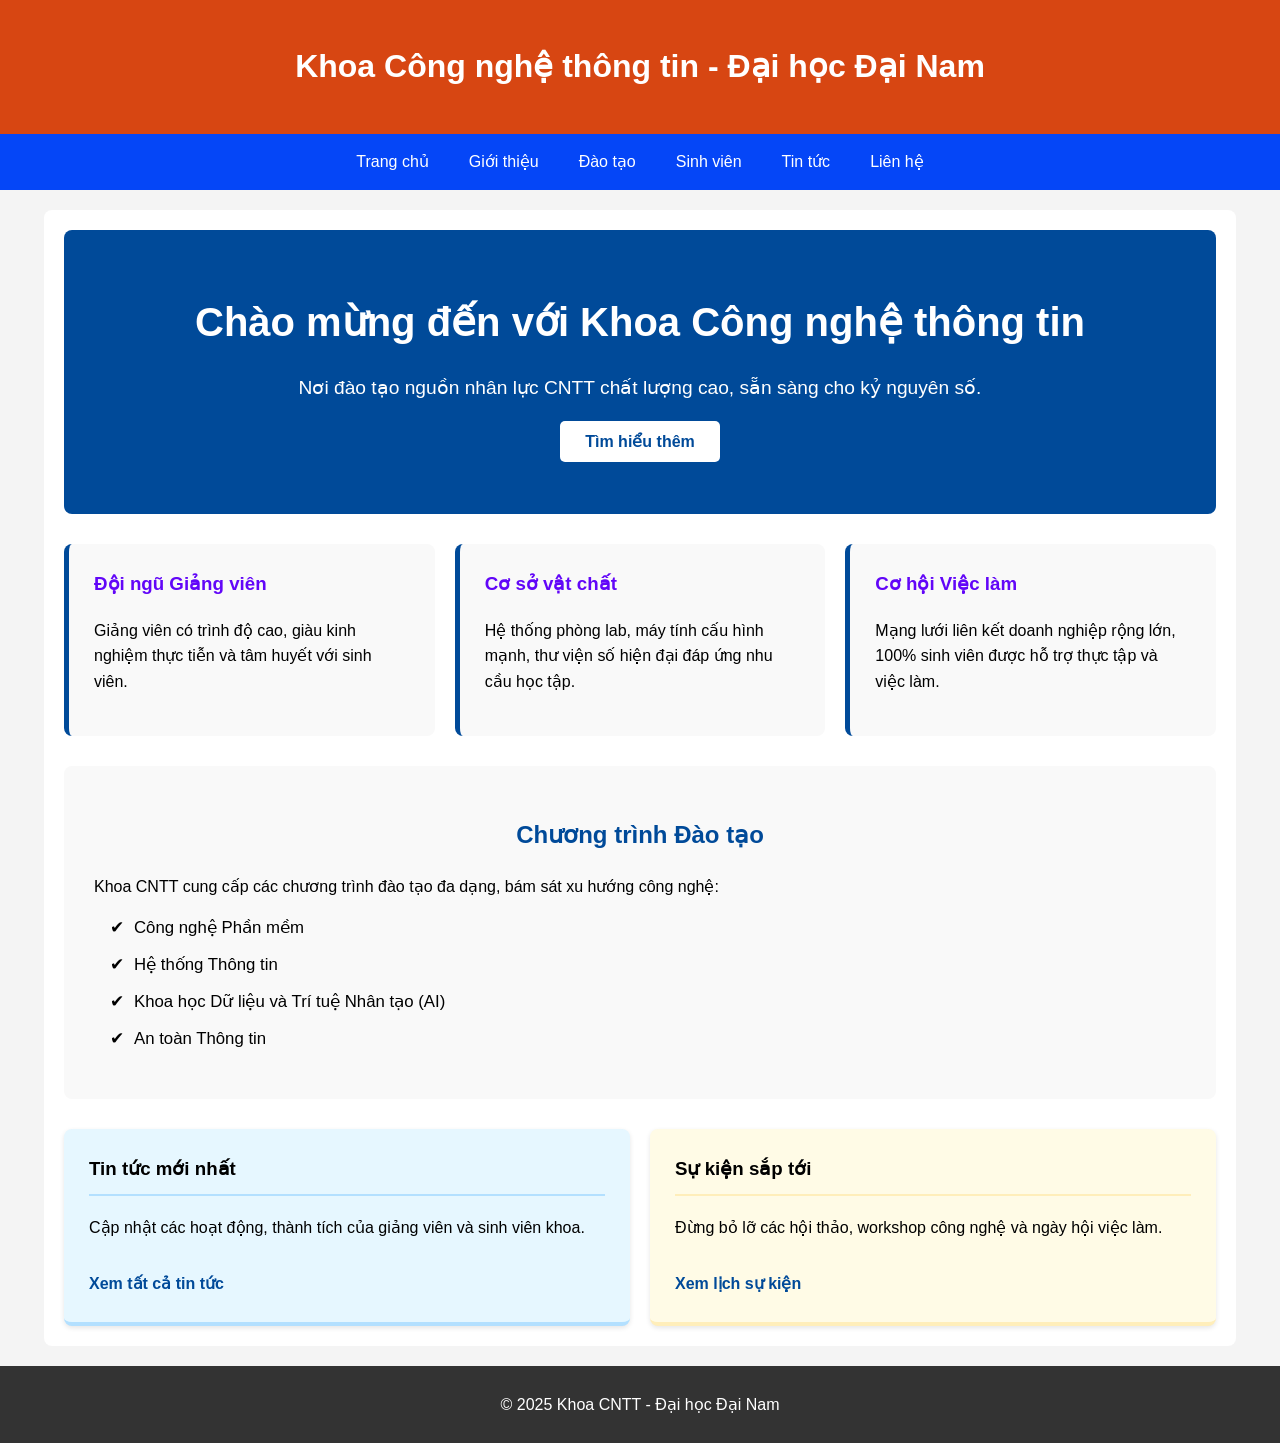
<file: index.html>
<!DOCTYPE html>
<html lang="vi">
<head>
    <meta charset="UTF-8">
    <meta name="viewport" content="width=device-width, initial-scale=1.0">
    <title>Trang chủ - Khoa CNTT Đại học Đại Nam</title>
    <link rel="stylesheet" href="./css/style.css">
</head>
<body>
    <header>
        <h1>Khoa Công nghệ thông tin - Đại học Đại Nam</h1>
    </header>

    <nav>
        <ul>
            <li><a href="index.html">Trang chủ</a></li>
            <li><a href="gioi-thieu.html">Giới thiệu</a></li>
            <li>
                <a href="#">Đào tạo</a>
                <ul class="submenu">
                    <li><a href="#">Đại học</a></li>
                    <li><a href="#">Thạc sĩ</a></li>
                    <li><a href="#">Ngắn hạn</a></li>
                </ul>
            </li>
            <li>
                <a href="#">Sinh viên</a>
                <ul class="submenu">
                    <li><a href="#">CLB</a></li>
                    <li><a href="#">Học bổng</a></li>
                    <li><a href="#">Việc làm</a></li>
                </ul>
            </li>
            <li><a href="tin-tuc.html">Tin tức</a></li>
            <li><a href="lien-he.html">Liên hệ</a></li>
        </ul>
    </nav>

    <main>
        <section class="hero-section">
            <div class="hero-content">
                <h2>Chào mừng đến với Khoa Công nghệ thông tin</h2>
                <p>Nơi đào tạo nguồn nhân lực CNTT chất lượng cao, sẵn sàng cho kỷ nguyên số.</p>
                <a href="gioi-thieu.html" class="cta-button">Tìm hiểu thêm</a>
            </div>
        </section>

        <section class="features-grid">
            <div class="feature-item">
                <h3>Đội ngũ Giảng viên</h3>
                <p>Giảng viên có trình độ cao, giàu kinh nghiệm thực tiễn và tâm huyết với sinh viên.</p>
            </div>
            <div class="feature-item">
                <h3>Cơ sở vật chất</h3>
                <p>Hệ thống phòng lab, máy tính cấu hình mạnh, thư viện số hiện đại đáp ứng nhu cầu học tập.</p>
            </div>
            <div class="feature-item">
                <h3>Cơ hội Việc làm</h3>
                <p>Mạng lưới liên kết doanh nghiệp rộng lớn, 100% sinh viên được hỗ trợ thực tập và việc làm.</p>
            </div>
        </section>

        <section class="program-overview">
            <h2>Chương trình Đào tạo</h2>
            <p>Khoa CNTT cung cấp các chương trình đào tạo đa dạng, bám sát xu hướng công nghệ:</p>
            <ul>
                <li>Công nghệ Phần mềm</li>
                <li>Hệ thống Thông tin</li>
                <li>Khoa học Dữ liệu và Trí tuệ Nhân tạo (AI)</li>
                <li>An toàn Thông tin</li>
            </ul>
        </section>
        <section class="quick-links">
            <div class="quick-link-box news-box">
                <h3>Tin tức mới nhất</h3>
                <p>Cập nhật các hoạt động, thành tích của giảng viên và sinh viên khoa.</p>
                <a href="tin-tuc.html" class="read-more">Xem tất cả tin tức</a>
            </div>
            <div class="quick-link-box event-box">
                <h3>Sự kiện sắp tới</h3>
                <p>Đừng bỏ lỡ các hội thảo, workshop công nghệ và ngày hội việc làm.</p>
                <a href="#" class="read-more">Xem lịch sự kiện</a>
            </div>
        </section> 
    </main>

    <footer>
        <p>&copy; 2025 Khoa CNTT - Đại học Đại Nam</p>
    </footer>
</body>
</html>
</file>
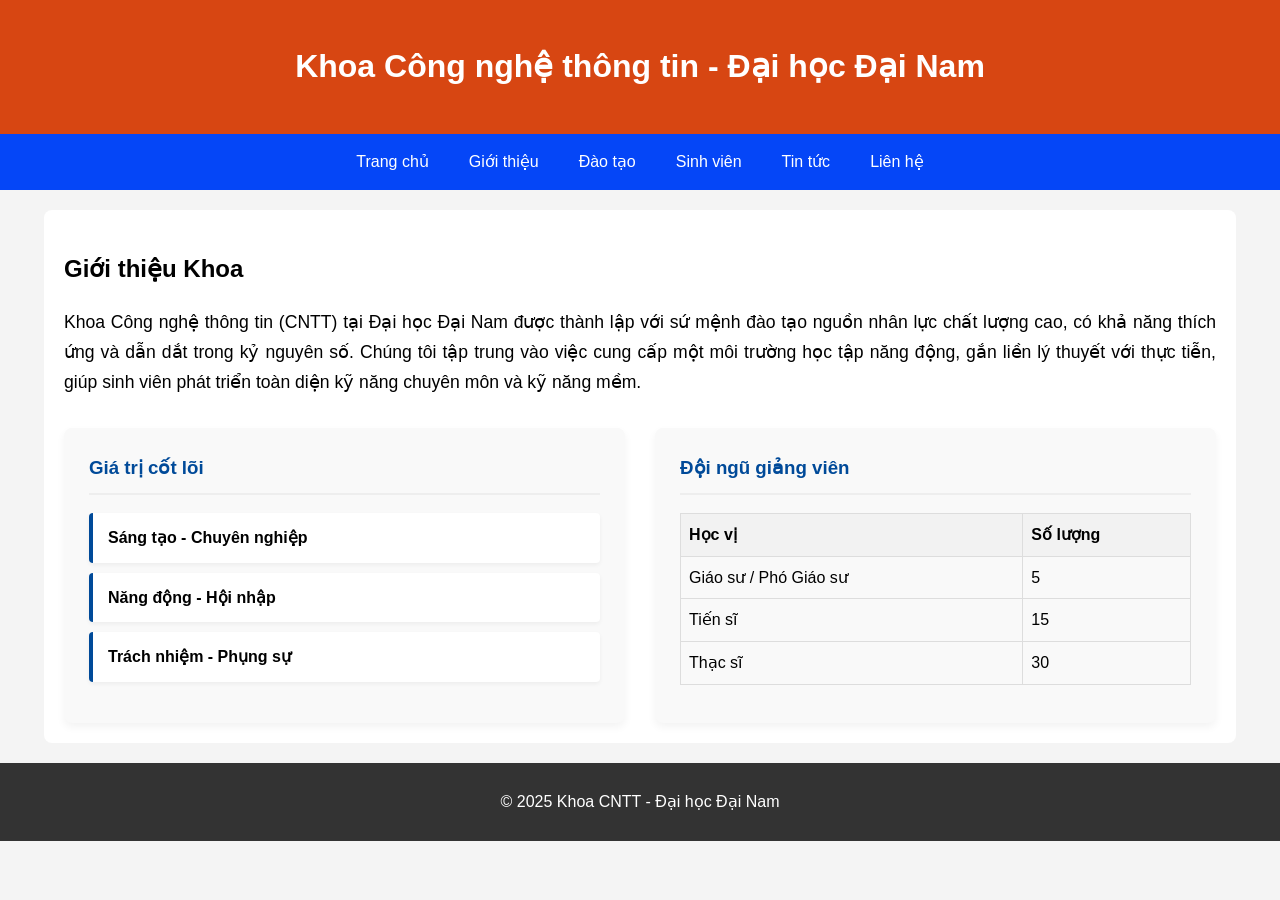
<file: gioi-thieu.html>
<!DOCTYPE html>
<html lang="vi">
<head>
    <meta charset="UTF-8">
    <meta name="viewport" content="width=device-width, initial-scale=1.0">
    <title>Giới thiệu - Khoa CNTT Đại học Đại Nam</title>
    <link rel="stylesheet" href="./css/style.css">
</head>
<body>
    <header>
        <h1>Khoa Công nghệ thông tin - Đại học Đại Nam</h1>
    </header>

    <nav>
        <ul>
            <li><a href="index.html">Trang chủ</a></li>
            <li><a href="gioi-thieu.html">Giới thiệu</a></li>
            <li>
                <a href="#">Đào tạo</a>
                <ul class="submenu">
                    <li><a href="#">Đại học</a></li>
                    <li><a href="#">Thạc sĩ</a></li>
                    <li><a href="#">Ngắn hạn</a></li>
                </ul>
            </li>
            <li>
                <a href="#">Sinh viên</a>
                <ul class="submenu">
                    <li><a href="#">CLB</a></li>
                    <li><a href="#">Học bổng</a></li>
                    <li><a href="#">Việc làm</a></li>
                </ul>
            </li>
            <li><a href="tin-tuc.html">Tin tức</a></li>
            <li><a href="lien-he.html">Liên hệ</a></li>
        </ul>
    </nav>

    <main>
        <h2>Giới thiệu Khoa</h2>
        
        <section class="intro-text">
            <p>Khoa Công nghệ thông tin (CNTT) tại Đại học Đại Nam được thành lập với sứ mệnh đào tạo nguồn nhân lực chất lượng cao, có khả năng thích ứng và dẫn dắt trong kỷ nguyên số. Chúng tôi tập trung vào việc cung cấp một môi trường học tập năng động, gắn liền lý thuyết với thực tiễn, giúp sinh viên phát triển toàn diện kỹ năng chuyên môn và kỹ năng mềm.</p>
        </section>

        <div class="gioi-thieu-container">
            
            <section class="core-values-card">
                <h3>Giá trị cốt lõi</h3>
                <ul>
                    <li>Sáng tạo - Chuyên nghiệp</li>
                    <li>Năng động - Hội nhập</li>
                    <li>Trách nhiệm - Phụng sự</li>
                </ul>
            </section>
            
            <section class="faculty-card">
                <h3>Đội ngũ giảng viên</h3>
                <table>
                    <thead>
                        <tr>
                            <th>Học vị</th>
                            <th>Số lượng</th>
                        </tr>
                    </thead>
                    <tbody>
                        <tr>
                            <td>Giáo sư / Phó Giáo sư</td>
                            <td>5</td>
                        </tr>
                        <tr>
                            <td>Tiến sĩ</td>
                            <td>15</td>
                        </tr>
                        <tr>
                            <td>Thạc sĩ</td>
                            <td>30</td>
                        </tr>
                    </tbody>
                </table>
            </section>
        </div>
    </main>

    <footer>
        <p>&copy; 2025 Khoa CNTT - Đại học Đại Nam</p>
    </footer>
</body>
</html>
</file>
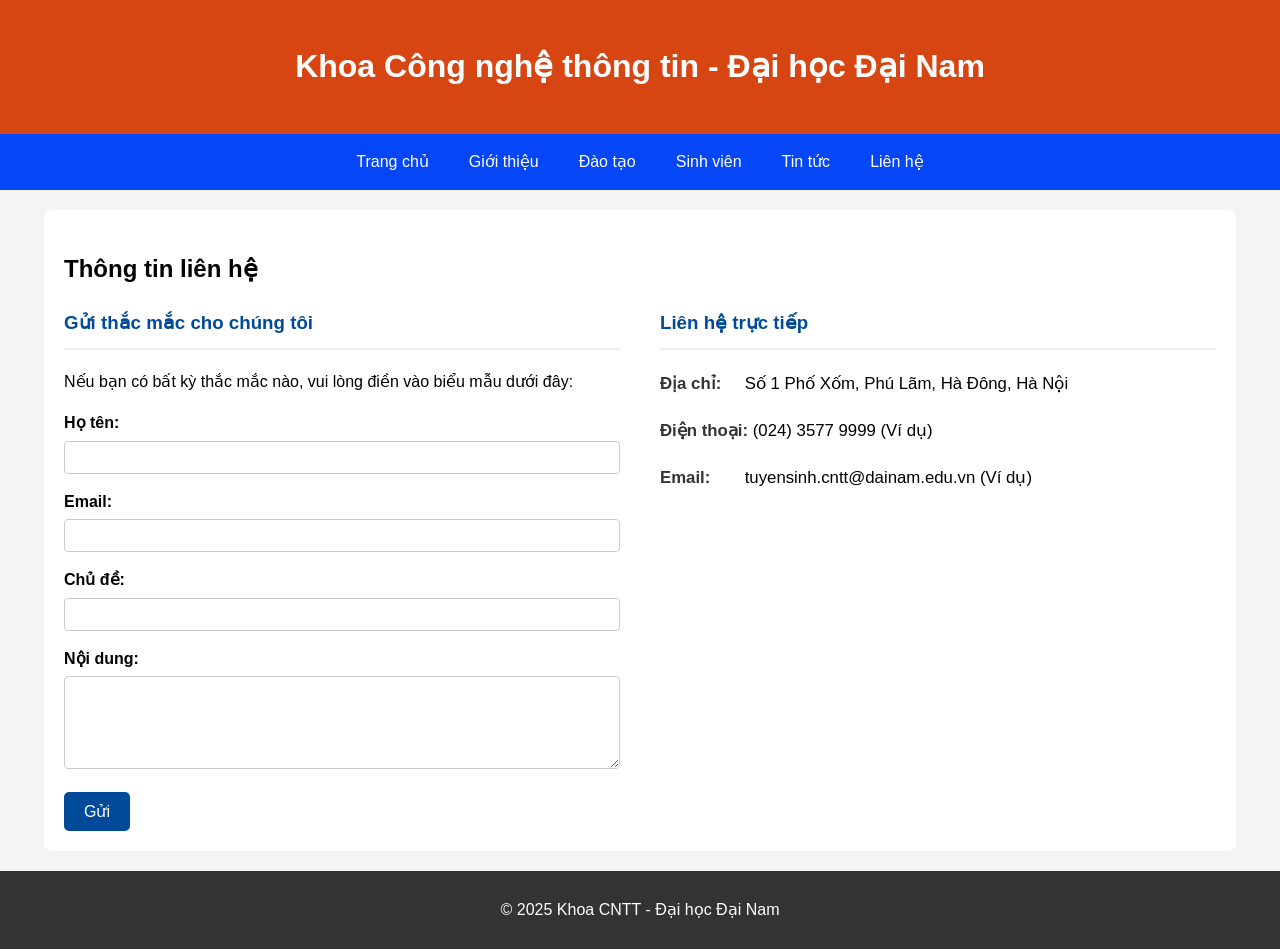
<file: lien-he.html>
<!DOCTYPE html>
<html lang="vi">
<head>
    <meta charset="UTF-8">
    <meta name="viewport" content="width=device-width, initial-scale=1.0">
    <title>Liên hệ - Khoa CNTT Đại học Đại Nam</title>
    <link rel="stylesheet" href="./css/style.css">
</head>
<body>
    <header>
        <h1>Khoa Công nghệ thông tin - Đại học Đại Nam</h1>
    </header>

    <nav>
        <ul>
            <li><a href="index.html">Trang chủ</a></li>
            <li><a href="gioi-thieu.html">Giới thiệu</a></li>
            <li>
                <a href="#">Đào tạo</a>
                <ul class="submenu">
                    <li><a href="#">Đại học</a></li>
                    <li><a href="#">Thạc sĩ</a></li>
                    <li><a href="#">Ngắn hạn</a></li>
                </ul>
            </li>
            <li>
                <a href="#">Sinh viên</a>
                <ul class="submenu">
                    <li><a href="#">CLB</a></li>
                    <li><a href="#">Học bổng</a></li>
                    <li><a href="#">Việc làm</a></li>
                </ul>
            </li>
            <li><a href="tin-tuc.html">Tin tức</a></li>
            <li><a href="lien-he.html">Liên hệ</a></li>
        </ul>
    </nav>

    <main>
        <h2>Thông tin liên hệ</h2>
        
        <div class="lien-he-container">
            
            <div class="contact-form-wrapper">
                <h3>Gửi thắc mắc cho chúng tôi</h3>
                <p>Nếu bạn có bất kỳ thắc mắc nào, vui lòng điền vào biểu mẫu dưới đây:</p>
                
                <form class="contact-form" action="#" method="post">
                    <div class="form-group">
                        <label for="ho-ten">Họ tên:</label>
                        <input type="text" id="ho-ten" name="ho-ten" required>
                    </div>
                    <div class="form-group">
                        <label for="email">Email:</label>
                        <input type="email" id="email" name="email" required>
                    </div>
                    <div class="form-group">
                        <label for="chu-de">Chủ đề:</label>
                        <input type="text" id="chu-de" name="chu-de" required>
                    </div>
                    <div class="form-group">
                        <label for="noi-dung">Nội dung:</label>
                        <textarea id="noi-dung" name="noi-dung" rows="5" required></textarea>
                    </div>
                    <button type="submit">Gửi</button>
                </form>
            </div>

            <div class="contact-info-wrapper">
                <h3>Liên hệ trực tiếp</h3>
                <p><strong>Địa chỉ:</strong> Số 1 Phố Xốm, Phú Lãm, Hà Đông, Hà Nội</p>
                <p><strong>Điện thoại:</strong> (024) 3577 9999 (Ví dụ)</p>
                <p><strong>Email:</strong> tuyensinh.cntt@dainam.edu.vn (Ví dụ)</p>
                
                
               
            </div>

        </div> </main>

    <footer>
        <p>&copy; 2025 Khoa CNTT - Đại học Đại Nam</p>
    </footer>
</body>
</html>
</file>
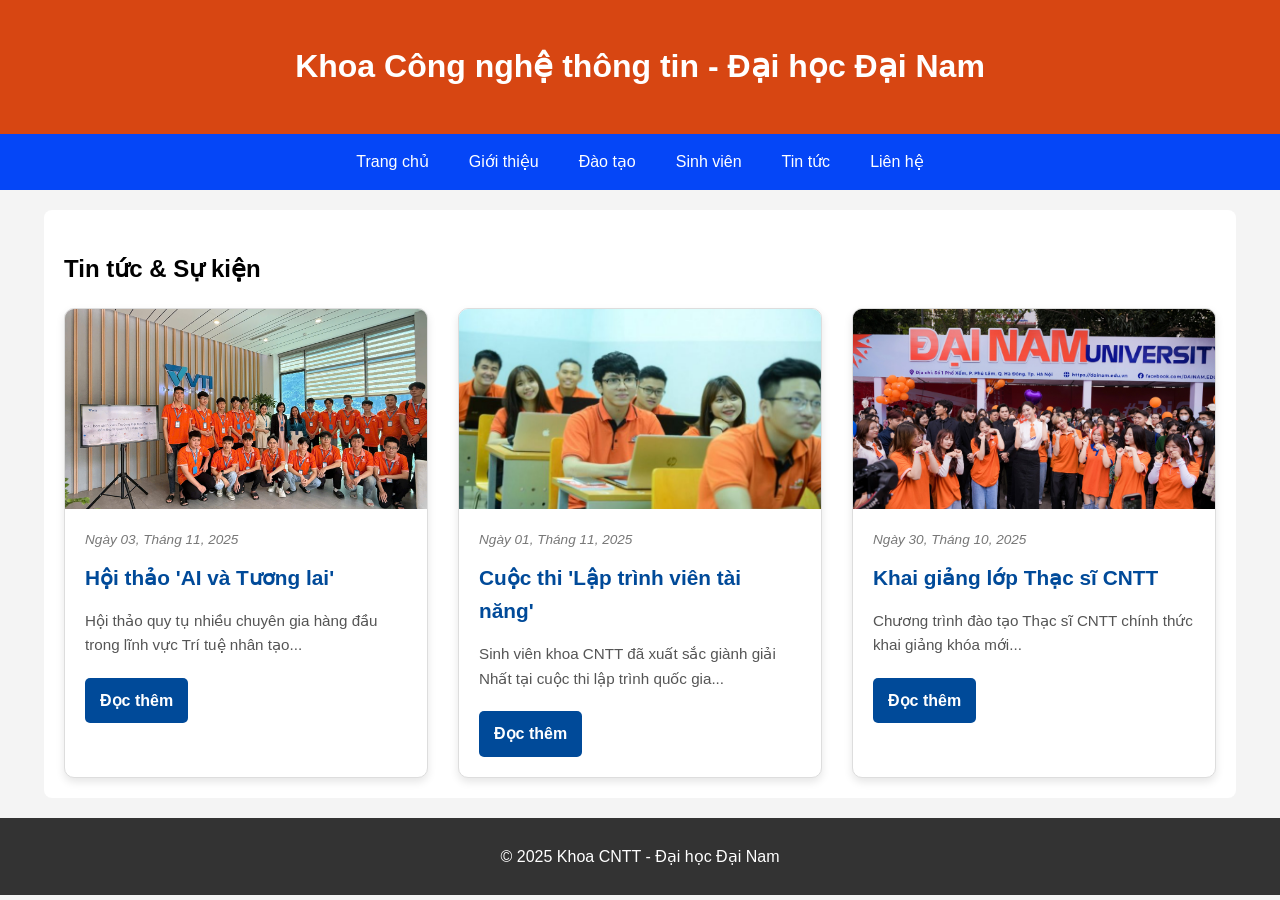
<file: tin-tuc.html>
<!DOCTYPE html>
<html lang="vi">
<head>
    <meta charset="UTF-8">
    <meta name="viewport" content="width=device-width, initial-scale=1.0">
    <title>Tin tức - Khoa CNTT Đại học Đại Nam</title>
    <link rel="stylesheet" href="./css/style.css">
</head>
<body>
    <header>
        <h1>Khoa Công nghệ thông tin - Đại học Đại Nam</h1>
    </header>

    <nav>
        <ul>
            <li><a href="index.html">Trang chủ</a></li>
            <li><a href="gioi-thieu.html">Giới thiệu</a></li>
            <li>
                <a href="#">Đào tạo</a>
                <ul class="submenu">
                    <li><a href="#">Đại học</a></li>
                    <li><a href="#">Thạc sĩ</a></li>
                    <li><a href="#">Ngắn hạn</a></li>
                </ul>
            </li>
            <li>
                <a href="#">Sinh viên</a>
                <ul class="submenu">
                    <li><a href="#">CLB</a></li>
                    <li><a href="#">Học bổng</a></li>
                    <li><a href="#">Việc làm</a></li>
                </ul>
            </li>
            <li><a href="tin-tuc.html">Tin tức</a></li>
            <li><a href="lien-he.html">Liên hệ</a></li>
        </ul>
    </nav>

    <main>
        <h2>Tin tức & Sự kiện</h2>
        <div class="card-container">
            <article class="card">
                <img src="./asset/z7028828493825_8b14a1076ccacd6987d79e8b94acd731.jpg" alt="Ảnh minh họa 1">
                <div class="card-content">
                    <div class="card-meta">Ngày 03, Tháng 11, 2025</div>
                    <h3>Hội thảo 'AI và Tương lai'</h3>
                    <p>Hội thảo quy tụ nhiều chuyên gia hàng đầu trong lĩnh vực Trí tuệ nhân tạo...</p>
                    <a href="#" class="read-more">Đọc thêm</a>
                </div>
            </article>

            <article class="card">
                <img src="./asset/Nganh-lap-trinh-vien-hoc-truong-nao-4-768x480.jpg" alt="Ảnh minh họa 2">
                <div class="card-content">
                    <div class="card-meta">Ngày 01, Tháng 11, 2025</div>
                    <h3>Cuộc thi 'Lập trình viên tài năng'</h3>
                    <p>Sinh viên khoa CNTT đã xuất sắc giành giải Nhất tại cuộc thi lập trình quốc gia...</p>
                    <a href="#" class="read-more">Đọc thêm</a>
                </div>
            </article>

            <article class="card">
                <img src="./asset/R.jpg" alt="Ảnh minh họa 3">
                <div class="card-content">
                    <div class="card-meta">Ngày 30, Tháng 10, 2025</div>
                    <h3>Khai giảng lớp Thạc sĩ CNTT</h3>
                    <p>Chương trình đào tạo Thạc sĩ CNTT chính thức khai giảng khóa mới...</p>
                    <a href="#" class="read-more">Đọc thêm</a>
                </div>
            </article>
        </div>
        </main>

    <footer>
        <p>&copy; 2025 Khoa CNTT - Đại học Đại Nam</p>
    </footer>
</body>
</html>
</file>
<file: css/style.css>
/* ======================= CÀI ĐẶT CHUNG ======================= */
body {
    font-family: Arial, sans-serif;
    margin: 0;
    padding: 0;
    line-height: 1.6;
    background-color: #f4f4f4;
}

header {
    background-color: #d74612;
    color: white;
    padding: 20px;
    text-align: center;
}

main {
    width: 90%;
    max-width: 1200px;
    margin: 20px auto;
    padding: 20px;
    background-color: white;
    border-radius: 8px;
    min-height: 400px;
}

footer {
    background-color: #333;
    color: white;
    text-align: center;
    padding: 10px;
    margin-top: 20px;
}

/* ======================= MENU ĐA CẤP ======================= */
nav {
    background-color: #0546f7;
}

nav ul {
    list-style: none;
    margin: 0;
    padding: 0;
    display: flex;
    justify-content: center;
}

nav li {
    position: relative;
}

nav a {
    display: block;
    color: white;
    text-decoration: none;
    padding: 15px 20px;
}

nav a:hover {
    background-color: #0a06f6;
}

/* Menu con */
.submenu {
    display: none;
    position: absolute;
    top: 100%;
    left: 0;
    background-color: #666;
    min-width: 200px;
    flex-direction: column;
}

nav li:hover > .submenu {
    display: flex;
}

/* ======================= TRANG GIỚI THIỆU ======================= */
.intro-text p {
    font-size: 1.1em;
    line-height: 1.7;
    text-align: justify;
    margin-bottom: 30px;
}

.gioi-thieu-container {
    display: flex;
    flex-wrap: wrap;
    gap: 30px;
}

.core-values-card,
.faculty-card {
    flex: 1;
    min-width: 300px;
    background-color: #f9f9f9;
    padding: 25px;
    border-radius: 8px;
    box-shadow: 0 4px 8px rgba(0,0,0,0.05);
}

.core-values-card h3,
.faculty-card h3 {
    margin-top: 0;
    color: #004a99;
    border-bottom: 2px solid #eee;
    padding-bottom: 10px;
}

.core-values-card ul {
    list-style: none;
    padding-left: 0;
}

.core-values-card li {
    background-color: #fff;
    border-left: 4px solid #004a99;
    margin-bottom: 10px;
    padding: 12px 15px;
    font-weight: 600;
    border-radius: 4px;
    box-shadow: 0 2px 4px rgba(0,0,0,0.05);
}

.faculty-card table {
    width: 100%;
    margin-top: 0;
    border-collapse: collapse;
}

th, td {
    border: 1px solid #ddd;
    padding: 8px;
    text-align: left;
}

th {
    background-color: #f2f2f2;
}

/* ======================= TRANG CHỦ ======================= */

/* Hero section */
.hero-section {
    background-color: #004a99;
    color: white;
    padding: 60px 30px;
    text-align: center;
    border-radius: 8px;
    margin-bottom: 30px;
}

.hero-content h2 {
    font-size: 2.5em;
    margin: 0 0 15px;
}

.hero-content p {
    font-size: 1.2em;
    margin-bottom: 25px;
}

.cta-button {
    background-color: white;
    color: #004a99;
    padding: 12px 25px;
    text-decoration: none;
    font-weight: bold;
    border-radius: 5px;
    transition: 0.3s;
}

.cta-button:hover {
    background-color: #f0f0f0;
}

/* Features Grid */
.features-grid {
    display: flex;
    flex-wrap: wrap;
    gap: 20px;
    margin-bottom: 30px;
}

.feature-item {
    flex: 1;
    min-width: 280px;
    background-color: #f9f9f9;
    padding: 25px;
    border-radius: 8px;
    border-left: 5px solid #004a99;
}

.feature-item h3 {
    margin-top: 0;
    color: #6206f8;
}

/* Chương trình đào tạo */
.program-overview {
    background-color: #f9f9f9;
    padding: 30px;
    border-radius: 8px;
    margin-bottom: 30px;
}

.program-overview h2 {
    text-align: center;
    color: #004a99;
}

.program-overview ul {
    list-style-type: '✔';
    padding-left: 30px;
}

.program-overview li {
    padding-left: 10px;
    margin-bottom: 10px;
    font-size: 1.05em;
}

/* Tin tức & Sự kiện (2 cột) */
.quick-links {
    display: flex;
    flex-wrap: wrap;
    gap: 20px;
}

.quick-link-box {
    flex: 1;
    min-width: 280px;
    padding: 25px;
    border-radius: 8px;
    box-shadow: 0 2px 5px rgba(0,0,0,0.1);
}

.quick-link-box h3 {
    margin-top: 0;
    border-bottom: 2px solid;
    padding-bottom: 10px;
}

.news-box {
    background-color: #e6f7ff;
    border-bottom: 4px solid #b3e0ff;
}
.news-box h3 { border-color: #b3e0ff; }

.event-box {
    background-color: #fffbe6;
    border-bottom: 4px solid #ffeeba;
}
.event-box h3 { border-color: #ffeeba; }

.quick-link-box .read-more {
    display: inline-block;
    margin-top: 15px;
    font-weight: bold;
    color: #004a99;
    text-decoration: none;
}

.quick-link-box .read-more:hover {
    text-decoration: underline;
}

/* ======================= TRANG LIÊN HỆ ======================= */
.lien-he-container {
    display: flex;
    flex-wrap: wrap;
    gap: 40px;
}

.contact-form-wrapper,
.contact-info-wrapper {
    flex: 1;
    min-width: 320px;
}

.contact-form-wrapper h3,
.contact-info-wrapper h3 {
    margin-top: 0;
    color: #004a99;
    border-bottom: 2px solid #eee;
    padding-bottom: 10px;
}

.contact-form .form-group {
    margin-bottom: 15px;
}

.contact-form label {
    display: block;
    margin-bottom: 5px;
    font-weight: bold;
}

.contact-form input[type="text"],
.contact-form input[type="email"],
.contact-form textarea {
    width: 100%;
    padding: 8px;
    border: 1px solid #ccc;
    border-radius: 4px;
    box-sizing: border-box;
}

.contact-form input:focus,
.contact-form textarea:focus {
    border-color: #004a99;
    box-shadow: 0 0 5px rgba(0,74,153,0.2);
    outline: none;
}

.contact-form button {
    background-color: #004a99;
    color: white;
    padding: 10px 20px;
    border: none;
    border-radius: 5px;
    cursor: pointer;
    font-size: 16px;
}

.contact-form button:hover {
    background-color: #003366;
}

.contact-info-wrapper p {
    font-size: 1.05em;
    line-height: 1.8;
    margin-bottom: 15px;
}

.contact-info-wrapper p strong {
    color: #333;
    display: inline-block;
    min-width: 80px;
}

.map-title {
    margin-top: 30px;
}

.map-placeholder {
    width: 100%;
    height: 300px;
    background-color: #e9e9e9;
    border: 1px dashed #ccc;
    display: flex;
    justify-content: center;
    align-items: center;
    border-radius: 8px;
    color: #777;
    font-style: italic;
    margin-top: 10px;
}

/* ======================= TRANG TIN TỨC ======================= */
.card-container {
    display: grid;
    grid-template-columns: repeat(auto-fill, minmax(300px, 1fr));
    gap: 30px;
    margin-top: 20px;
}

.card {
    background-color: #fff;
    border: 1px solid #ddd;
    border-radius: 10px;
    overflow: hidden;
    box-shadow: 0 4px 8px rgba(0,0,0,0.1);
    transition: transform 0.3s ease, box-shadow 0.3s ease;
}

.card:hover {
    transform: translateY(-8px);
    box-shadow: 0 10px 20px rgba(0,0,0,0.15);
}

.card img {
    width: 100%;
    height: 200px;
    object-fit: cover;
    display: block;
}

.card-content {
    padding: 20px;
}

.card-meta {
    font-size: 0.85em;
    color: #777;
    margin-bottom: 10px;
    font-style: italic;
}

.card h3 {
    margin-top: 0;
    margin-bottom: 10px;
    font-size: 1.3em;
    color: #004a99;
}

.card p {
    font-size: 0.95em;
    line-height: 1.6;
    color: #555;
    margin-bottom: 20px;
}

.card .read-more {
    display: inline-block;
    padding: 10px 15px;
    margin: 0;
    background-color: #004a99;
    color: white;
    text-decoration: none;
    border-radius: 5px;
    font-weight: bold;
    transition: background-color 0.3s ease;
}

.card .read-more:hover {
    background-color: #003366;
}
</file>
